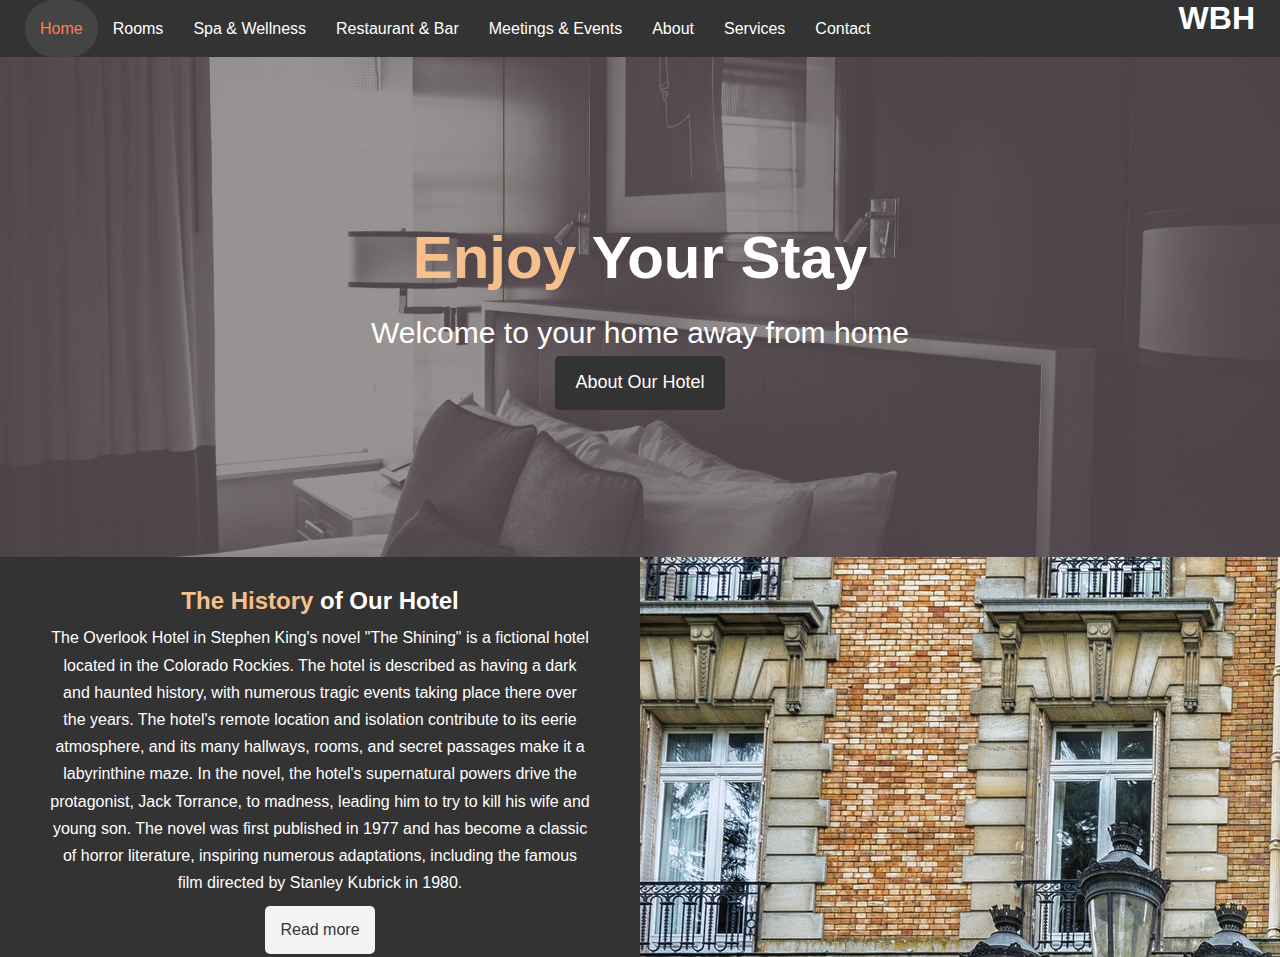
<file: index.html>
<!DOCTYPE html>
<html lang="en">
  <head>
    <meta charset="UTF-8" />
    <meta http-equiv="X-UA-Compatible" content="IE=edge" />
    <meta
      name="description"
      content="Welcome to the most extraordinary hotel in Hamburg."
    />
    <meta name="viewport" content="width=device-width, initial-scale=1.0" />
    <meta name="keywords" content="WB Hotel, New Hotel, Hotel in Hamburg" />
    <link rel="stylesheet" href="/css files/style.css" />
    <title>Hotel WB | Welcome</title>
  </head>
  <body>
    <header>
      <nav id="navbar">
        <div class="container">
          <h1 class="logo"><a href="index.html">WBH</a></h1>
          <ul>
            <li><a class="current" href="index.html">Home</a></li>
            <li><a href="rooms.html">Rooms</a></li>
            <li><a href="spa_and_wellness.html">Spa & Wellness</a></li>
            <li><a href="restaurant_and_bar.html">Restaurant & Bar</a></li>
            <li><a href="meetings_and_events.html">Meetings & Events</a></li>
            <li><a href="about.html">About</a></li>
            <li><a href="services.html">Services</a></li>
            <li><a href="contact.html">Contact</a></li>
          </ul>
        </div>
      </nav>

      <div id="showcase">
        <div class="container">
          <div class="showcase-content">
            <h1><span class="text-primary">Enjoy</span> Your Stay</h1>
            <p class="lead">Welcome to your home away from home</p>
            <a id="btn" href="/about.html">About Our Hotel</a>
          </div>
        </div>
      </div>
    </header>
    <!-- Home info section contains: img and content -->
    <section id="home-info" class="bg-dark">
      <div class="info-img"></div>
      <div class="info-content">
        <h2><span class="text-primary">The History</span> of Our Hotel</h2>
        <p>
          The Overlook Hotel in Stephen King's novel "The Shining" is a
          fictional hotel located in the Colorado Rockies. The hotel is
          described as having a dark and haunted history, with numerous tragic
          events taking place there over the years. The hotel's remote location
          and isolation contribute to its eerie atmosphere, and its many
          hallways, rooms, and secret passages make it a labyrinthine maze. In
          the novel, the hotel's supernatural powers drive the protagonist, Jack
          Torrance, to madness, leading him to try to kill his wife and young
          son. The novel was first published in 1977 and has become a classic of
          horror literature, inspiring numerous adaptations, including the
          famous film directed by Stanley Kubrick in 1980.
        </p>
        <a id="read-more" href="about.html">Read more</a>
      </div>
    </section>
  </body>
</html>
</file>
<file: css files/style.css>
/* Reset */
* {
    margin: 0;
    padding: 0;
    box-sizing: border-box; /* do not add padding to the actual width of the box */ 
}

/* Main styling */
html, body {
    font-family:'Segoe UI', Tahoma, Geneva, Verdana, sans-serif;
    line-height: 1.7em;
}

.text-primary {
    color: #f7c08a;
}

/* Welcome to home from home away */
.lead {
    font-size: 30px;
}

section .bg-dark {
    background: black;
    color: #fff;
}


/* ABOUT OUR HOTEL button*/
#showcase .container .showcase-content a {
    display: inline-block;
    color: #fff;
    font-size: 18px;
    background-color: #333;
    padding: 13px 20px;
    border: none;
    cursor: pointer;
    border-radius: 5px;
    transition: 0.5s;
}

#showcase .container .showcase-content a:hover {
    color:#f7c08a;
    letter-spacing: 0.05em;
}

/* Container for navbar*/
.container {
    margin: auto;
    max-width: 1250px;
    overflow: auto;
    padding: 0 10px;
}

/* Links on NavBar: Home, Rooms, Spa&Wellness etc.*/
a {
    text-decoration: none;
    color: #333;
}

/* Headings */
h1 h2 h3 {
    padding-bottom: 20px;
}

/* Paragraph */
p {
    /* Top-Bottom Left-Right */
    margin: 10px 0; 
}

/* Navbar */
#navbar {
    background-color: #333;
    color: #fff;
    overflow: auto;

}

/* Navbar links */
#navbar a {
    color: #fff;
}

#navbar h1 {
    float: right;
    padding-top: 5px;
}

#navbar ul {
    list-style: none;
    float: left;
    
}

#navbar li {
    float: left;
}

#navbar ul li a {
    display: block;
    padding: 15px;
    text-align: center;
}

#navbar ul li a:hover,
#navbar ul li a.current{
    background-color: #444;
    color: coral;
    border-radius: 50px;
}

/* Showcase */

#showcase {
    background: url(../img/showcase.jpg) no-repeat center center/cover;
    height: 500px;
}

#showcase .showcase-content {
    color: #fff;
    text-align: center;
    padding-top: 150px;
}

/* Enjoy your stay */
#showcase .showcase-content h1 {
    font-size: 60px;
    line-height: 1.7em;
}

/* Home info */
#home-info {
    height: 400px;
}

/* image of hotel on the right side of home-info */
#home-info .info-img {
    width: 50%;
    float: right;
    background: url(../img/photo-1.jpg);
    min-height: 100%;
}

/* content about hotel on the left side of home-info */
#home-info .info-content {
    width: 50%;
    float: left;
    background-color: #333;
    color: #fff;
    height: 100%;
    text-align: center;
    padding: 30px 50px;
    overflow: hidden;

}

/* READ MORE button on the home-info */ 
#home-info #read-more {
    display: inline-block;
    color: #333;
    font-size: 16px;
    background-color: #f4f4f4;
    padding: 10px 15px;
    border: none;
    cursor: pointer;
    border-radius: 5px;
    transition: 0.5s;
}

/* READ MORE button hover */
#home-info #read-more:hover {
    background-color:#f7c08a;
    letter-spacing: 0.05em;
}
</file>
